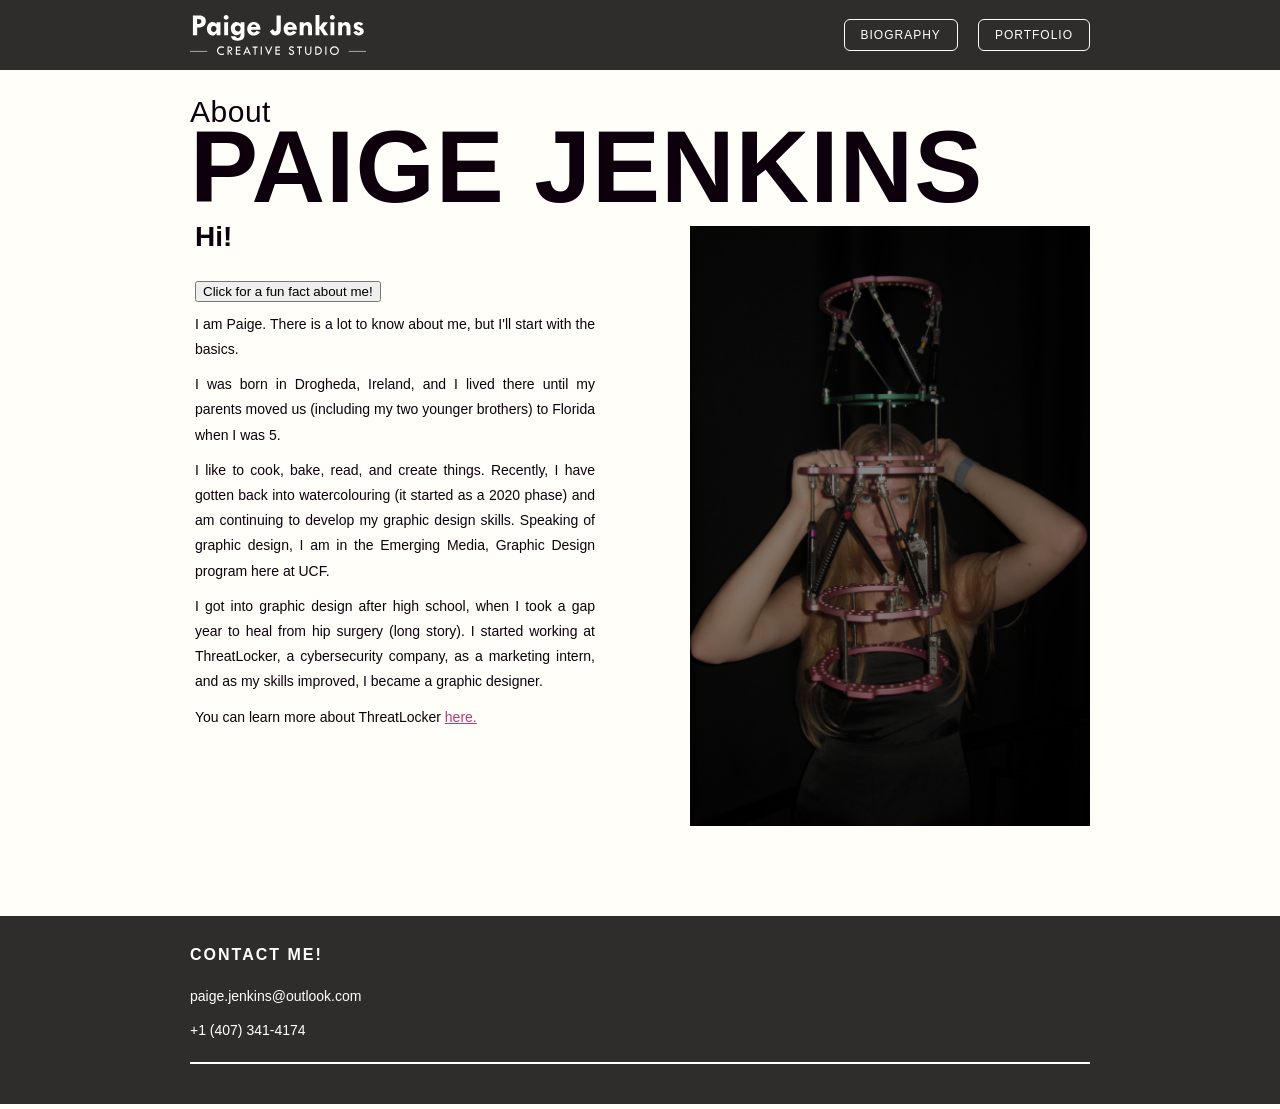
<file: index.html>
<html>
    
    
<head>
    
    <title>About Paige Jenkins</title>
    <link rel="stylesheet" href="CSS/style.css">
</head>
<body>
    <header>
  <div class="nav-container">
    
    <div class="logo">
      <img src="Images/Paige Jenkins Logo.svg" alt="Paige Jenkins Logo">
      <div class="logo-text">
        
      </div>
    </div>

    <nav>
    
      <a href="index.html">BIOGRAPHY</a>
      <a href="portfolio.html">PORTFOLIO</a>
    </nav>

  </div>
</header>
    <div class="content">
        <h2 class="intro">About</h2>
        <h1>PAIGE JENKINS</h1>
        

        <div class="bio-row">
            <div class="text-block">
                <h3>Hi!</h3>
                <button id="factButton">Click for a fun fact about me!</button>
<p id="funFact"></p>
                <p>I am Paige. There is a lot to know about me, but I'll start with the basics.</p>

                <p>I was born in Drogheda, Ireland, and I lived there until my parents moved us (including my two younger brothers) to Florida when I was 5.</p>

                <p>I like to cook, bake, read, and create things. Recently, I have gotten back into watercolouring (it started as a 2020 phase) and am continuing to develop my graphic design skills. Speaking of graphic design, I am in the Emerging Media, Graphic Design program here at UCF.</p>
                <p>I got into graphic design after high school, when I took a gap year to heal from hip surgery (long story). I started working at ThreatLocker, a cybersecurity company, as a marketing intern, and as my skills improved, I became a graphic designer.</p>
                <p>You can learn more about ThreatLocker <a href="https://www.threatlocker.com/">here.</a></p>
                
            
            </div>

            <div class="image-block">
                <img src="Images/image_01.png" alt="Paige Jenkins Portrait">
            </div>
        </div>

        <div class="bio-row reverse">
            
        </div>

        
    </div>
    <footer>
  <div class="footer-container">
    
    <h3>CONTACT ME!</h3>
    <p>paige.jenkins@outlook.com</p>
    <p>+1 (407) 341-4174</p>

    <div class="footer-line"></div>

  </div>
</footer>

<script src="JS/script.js"></script>
</body>
</html>
</file>
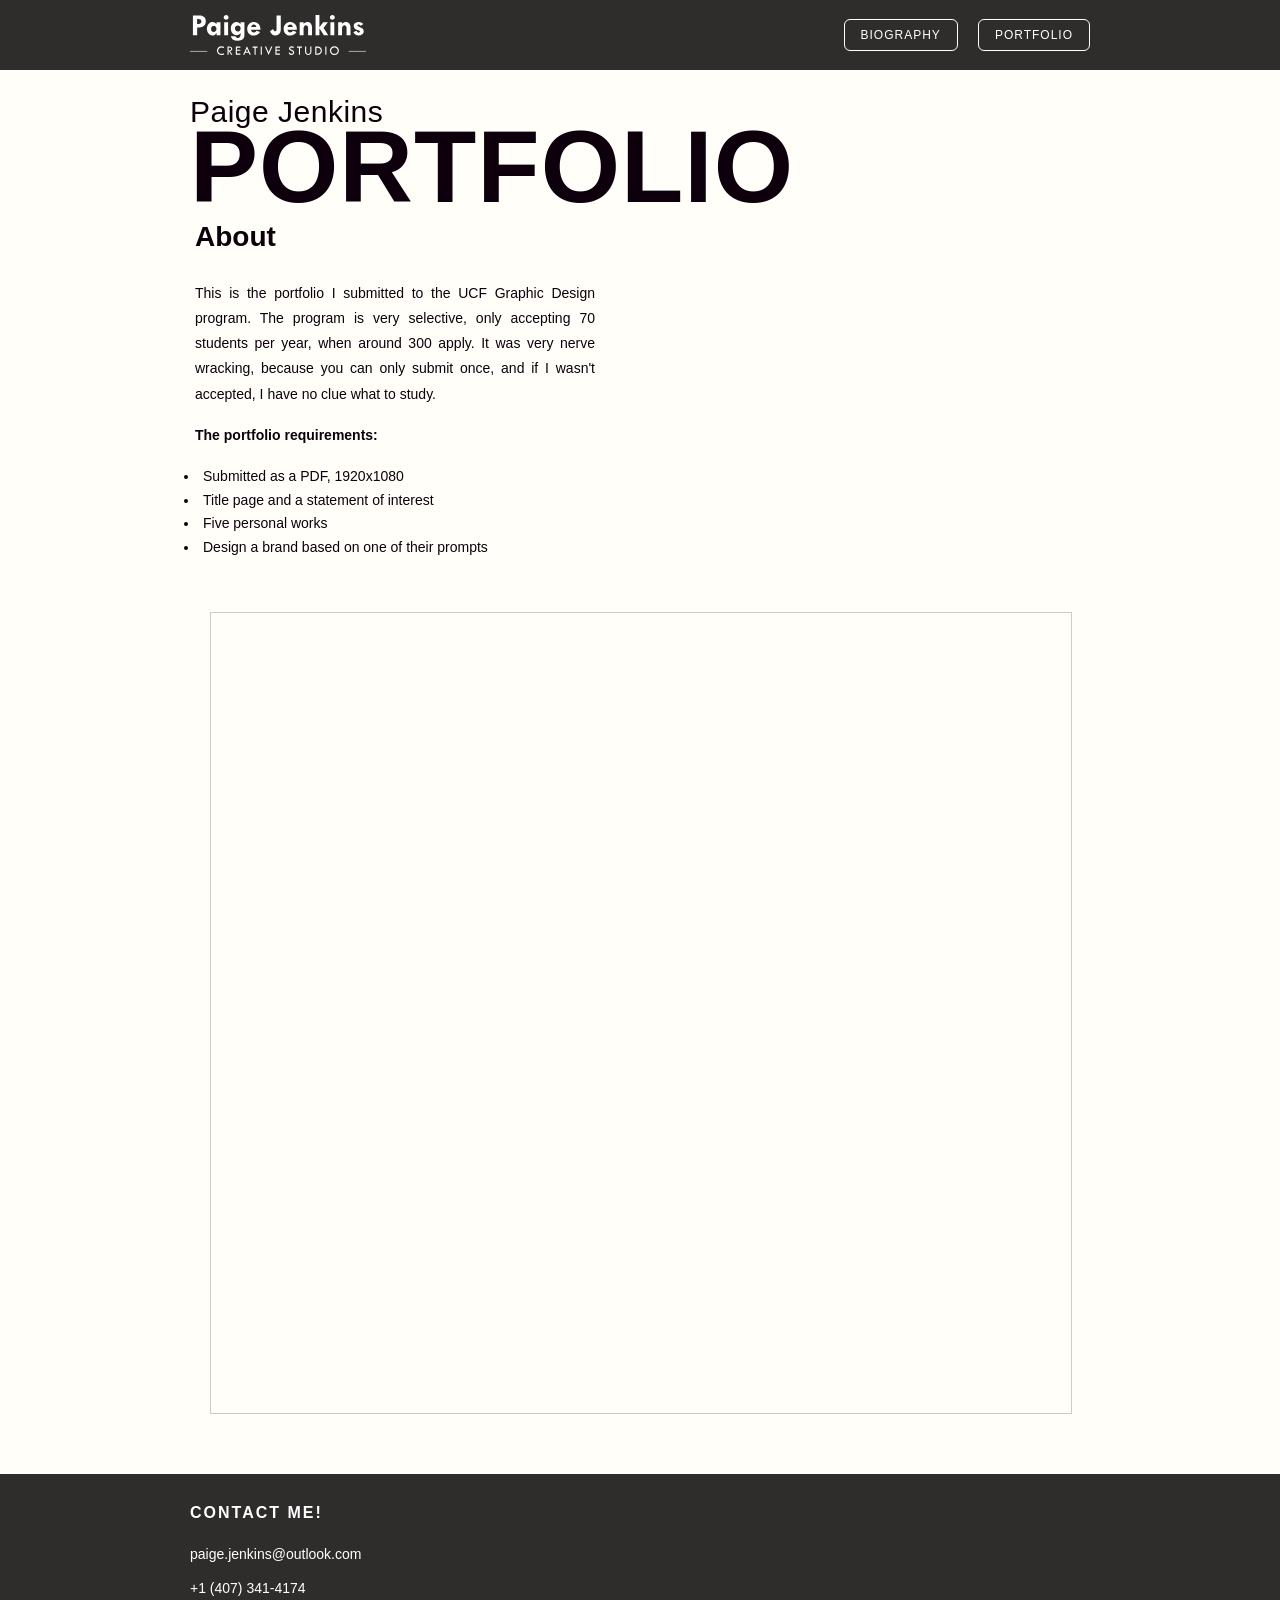
<file: portfolio.html>
<html>
    
<head>
    
    <title>Paige Jenkins Portfolio</title>
    <link rel="stylesheet" href="CSS/style.css">
</head>
<body>
    <header>
  <div class="nav-container">
    
    <div class="logo">
      <img src="Images/Paige Jenkins Logo.svg" alt="Paige Jenkins Logo">
      <div class="logo-text">
        
      </div>
    </div>

    <nav>
      
      <a href="index.html">BIOGRAPHY</a>
      <a href="portfolio.html">PORTFOLIO</a>
    </nav>

  </div>
</header>
    <div class="content">
        <h2 class="intro">Paige Jenkins</h2>
        <h1>PORTFOLIO</h1>

        <div class="bio-row">
            <div class="text-block">
                <h3>About</h3>
                <p>This is the portfolio I submitted to the UCF Graphic Design program. The program is very selective, only accepting 70 students per year, when around 300 apply. It was very nerve wracking, because you can only submit once, and if I wasn't accepted, I have no clue what to study. </p>
                <h4> The portfolio requirements:</h4>
                <ul>
                   <li>Submitted as a PDF, 1920x1080</li>
                   <li>Title page and a statement of interest</li>
                   <li>Five personal works</li>
                   <li>Design a brand based on one of their prompts</li>
                  </ul>
            </div>

        
        </div>

        <section class="pdf-section">
  <iframe src="Images/JenkinsPaigePortfolio.pdf"></iframe>
</section>
    </div>
    <footer>
  <div class="footer-container">
    
    <h3>CONTACT ME!</h3>
    <p>paige.jenkins@outlook.com</p>
    <p>+1 (407) 341-4174</p>

    <div class="footer-line"></div>

  </div>
</footer>
<script src="JS/script.js"></script>
</body>
</html>
</file>
<file: CSS/style.css>
body {
    margin: 0;
    background: #fffef9;
    color: #0d000c;
    font-family:  Helvetica, sans-serif;
    padding-top: 0px;
    margin-top: 0px !important;
    margin-bottom: 0px !important;
    text-align: justify;
    padding-bottom: 5px;
    vertical-align: center;
      display: fixed;
  justify-content: center;
  align-items: center;

}

.page {
    width: 900px;
    margin-left: auto; margin-right: auto; 
    background-color: #fffef9;

}


p {
    font-size: 14px;
    line-height: 1;
  margin-top: 0;
  margin-bottom: 10;
}

.intro {
    font-size: 30px;
    font-weight: 50;
    margin-bottom: -20px;
}

h1 {
    font-size: 102px;
    font-weight: 800;
    margin: 0 0 0px 0;
    letter-spacing: 1px;
}
h2 {
    font-size: 15px;
    font-weight: 50;
    letter-spacing: .5px;
}
h3 {
    font-size: 28px;
    font-weight: 800;
    margin-top: -10px;

}
h4 {
    font-size: 14px;
    font-weight: 700;
    margin-top: 20px;

}

.bio-row {
    display: flex;
    justify-content: space-between;
    align-items: flex-start;
    margin-bottom: 30px;
}

.bio-row.reverse {
    flex-direction: row-reverse;
}

.text-block {
    width: 400px;
    background-color: #fffef9;
    padding:5px;
}

.text-block p,
.future-goals p {
    font-size: 14px;
    line-height: 1.8;
}

.image-block {
    width: 400px;
    height: 500px;
    background: #d5bebe;
    overflow: hidden;
}
.image-block {
    width: 400px;
    height: 600px;
    background: #d5bebe;
    overflow: hidden;
}

.image-block img {
    width: 100%;
    height: 100%;
    object-fit: cover;
    display: block;
}

.future-goals {
    width: 350px;
}

.content,
.nav-container {
  max-width: 900px;   
  margin: 0 auto;      
}


.logo {
  display: flex;
  align-items: center;
  gap: 10px;
}

.logo img {
  height: 40px;
}


nav {
  display: flex;
  gap: 20px;
}
header {
  background-color: #2f2c2c; 
  padding: 15px 0;           
  width: 100%;
}
.nav-container {
  display: flex;
  justify-content: space-between; 
  align-items: center;
}
nav a {
    color: white;
    text-decoration: none;
    padding: 8px 16px;
    border: 1px solid white;   
    border-radius: 6px;
    font-size: 12px;
    letter-spacing: 1px;
}
footer {
    background-color: #2f2c2c;
    color: white;
    padding: 40px 0;
    margin-top: 60px; 
}
.footer-container {
    max-width: 900px;   
    margin: 0 auto;
    padding: 0 20px;
}
footer h3 {
    letter-spacing: 2px;
    font-size: 16px;
    margin-bottom: 10px;
}

footer p {
    margin: 5px 0;
    font-size: 14px;

}
.footer-line {
    margin-top: 20px;
    height: 2px;
    background-color: white;
    width: 100%;
}
footer p + p {
    margin-top: -5px;
}
footer p {
    margin: 25px 0; 
}
.pdf-section {
    max-width: 900px;
    margin: 0px auto;
    padding: 0 20px;
}

.pdf-section iframe {
    width: 100%;
    height: 800px;      
    border: 1px solid #ccc;
}
iframe {
    width: 100%;
    height: 800px;
    border: none;
}



a {
    color: #b63b79;
}
ul,li {
    width: 300px;
    padding:4px;
    color: #0d000c;
    font-family:  Helvetica, sans-serif;
    font-size: 14px;
    line-height: 1.1;
}
</file>
